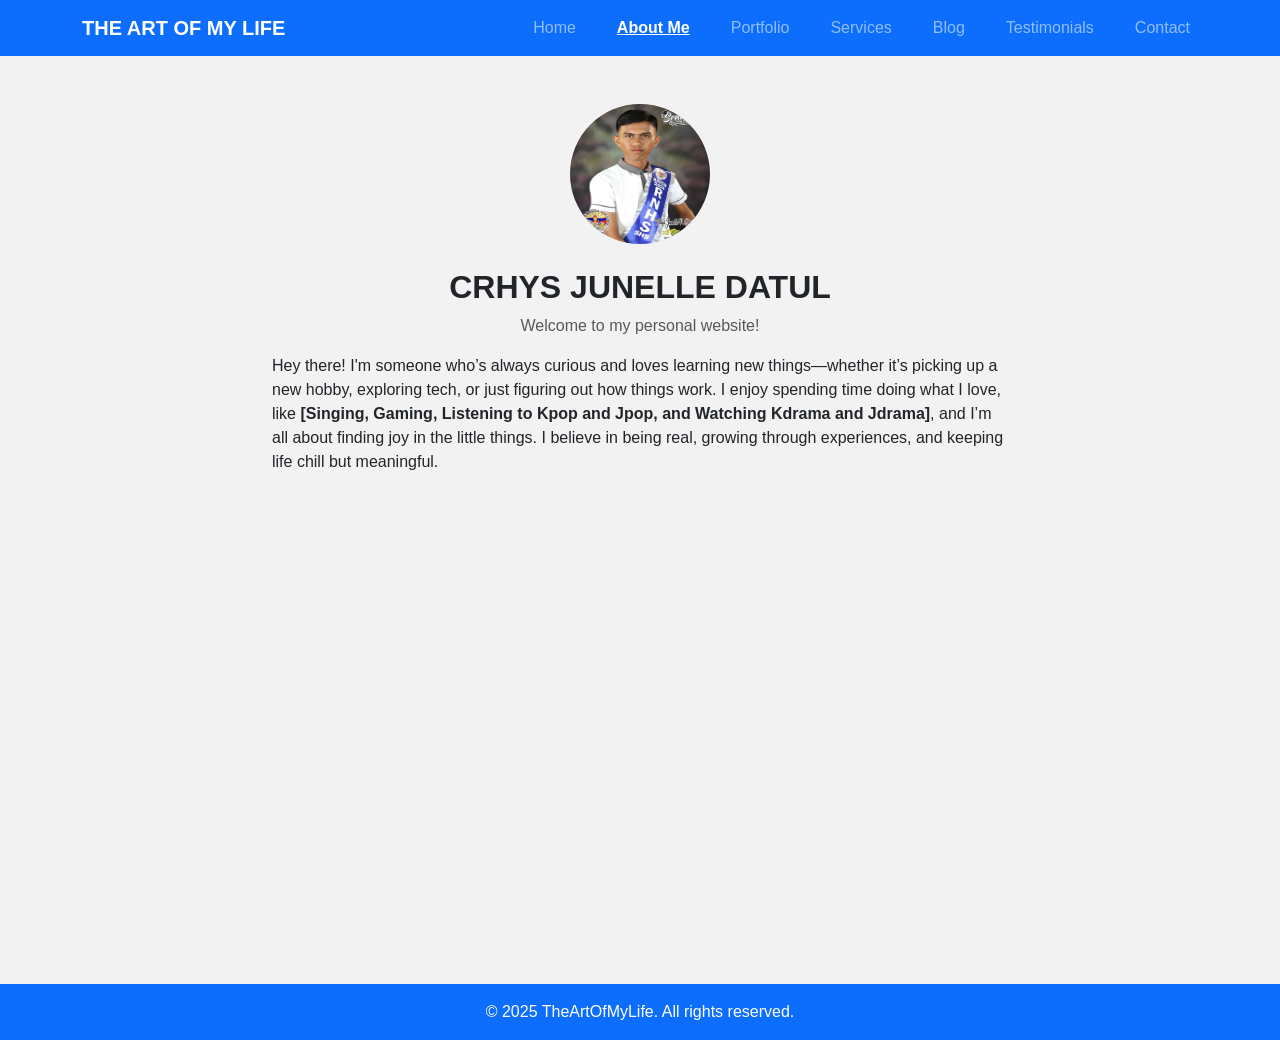
<file: index.html>
<!DOCTYPE html>
<html lang="en">
<head>
  <meta charset="UTF-8" />
  <meta name="viewport" content="width=device-width, initial-scale=1.0" />
  <title>HOME</title>
  <link rel="stylesheet" href="https://cdn.jsdelivr.net/npm/bootstrap@5.3.3/dist/css/bootstrap.min.css">
  <link rel="stylesheet" href="style.css" />
</head>
<body>

  <nav class="navbar navbar-expand-lg navbar-dark bg-primary">
    <div class="container">
      <a class="navbar-brand fw-bold" href="#">THE ART OF MY LIFE</a>
      <button class="navbar-toggler" type="button" data-bs-toggle="collapse" data-bs-target="#navbarNav">
        <span class="navbar-toggler-icon"></span>
      </button>
      <div class="collapse navbar-collapse justify-content-end" id="navbarNav">
        <ul class="navbar-nav">
          <li class="nav-item"><a class="nav-link" href="index.html">Home</a></li>
          <li class="nav-item"><a class="nav-link active" href="about.html">About Me</a></li>
          <li class="nav-item"><a class="nav-link" href="portfolio.html">Portfolio</a></li>
          <li class="nav-item"><a class="nav-link" href="services.html">Services</a></li>
          <li class="nav-item"><a class="nav-link" href="blog.html">Blog</a></li>
          <li class="nav-item"><a class="nav-link" href="testimonials.html">Testimonials</a></li>
          <li class="nav-item"><a class="nav-link" href="contact.html">Contact</a></li>
        </ul>
      </div>
    </div>
  </nav>

  <!-- Main Content -->
  <main class="container my-5">
    <div class="text-center">
      <img src="images\profile.jpeg"alt="Profile Picture" class="rounded-circle mb-4" width="140" height="140" />
      <h2 class="fw-bold">CRHYS JUNELLE DATUL</h2>
      <p class="text-muted">Welcome to my personal website!</p>
    </div>

    <div class="row justify-content-center">
      <div class="col-md-10 col-lg-8">
        <p class="text-justify">
          Hey there! I'm someone who’s always curious and loves learning new things—whether it’s picking up a new hobby, exploring tech, or just figuring out how things work. I enjoy spending time doing what I love, like <strong>[Singing, Gaming, Listening to Kpop and Jpop, and Watching Kdrama and Jdrama]</strong>, and I’m all about finding joy in the little things. I believe in being real, growing through experiences, and keeping life chill but meaningful.
        </p>

        <!-- Video Embed -->
        <div class="ratio ratio-16x9 my-4">
          <iframe src="https://www.youtube.com/embed/OLwegY7LlE4?si=fXHIG95cel_dYnuC" title="YouTube video" allowfullscreen></iframe>
        </div>
      </div>
    </div>
  </main>


  <footer class="bg-primary text-white text-center py-3">
    <p class="mb-0">&copy; 2025 TheArtOfMyLife. All rights reserved.</p>
  </footer>

  <script src="https://cdn.jsdelivr.net/npm/bootstrap@5.3.3/dist/js/bootstrap.bundle.min.js"></script>
</body>
</html>
</file>
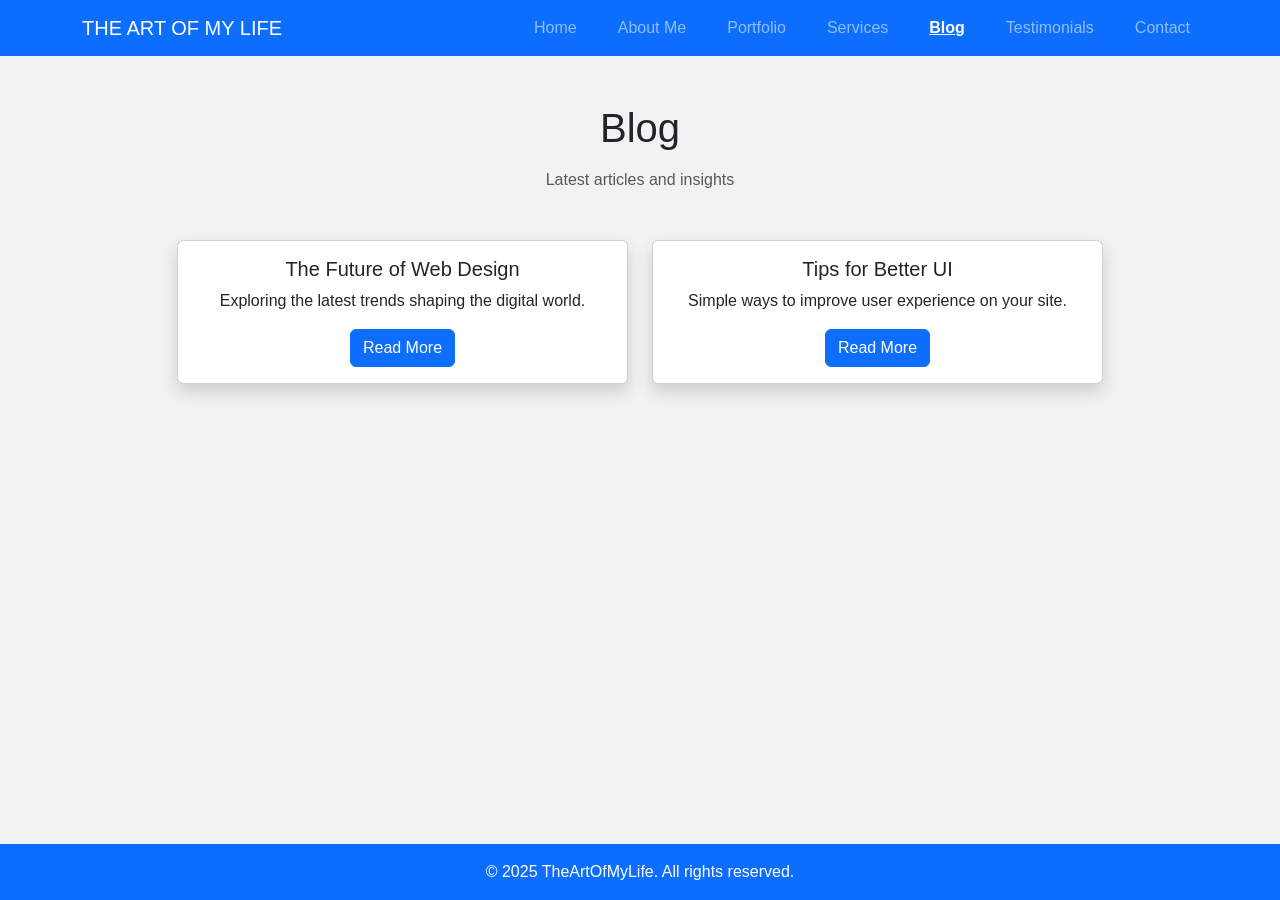
<file: blog.html>
<!DOCTYPE html>
<html lang="en">
<head>
  <meta charset="UTF-8">
  <title>Blog | THE ART OF MY LIFE</title>
  <meta name="viewport" content="width=device-width, initial-scale=1">
  <!-- Bootstrap 5 CDN -->
  <link href="https://cdn.jsdelivr.net/npm/bootstrap@5.3.0/dist/css/bootstrap.min.css" rel="stylesheet">
  <!-- Custom CSS -->
  <link rel="stylesheet" href="style.css">
</head>
<body class="d-flex flex-column min-vh-100">

  <!-- Navbar -->
  <nav class="navbar navbar-expand-lg navbar-dark bg-primary">
    <div class="container">
      <a class="navbar-brand" href="#">THE ART OF MY LIFE</a>
      <button class="navbar-toggler" type="button" data-bs-toggle="collapse" data-bs-target="#navbarNav">
        <span class="navbar-toggler-icon"></span>
      </button>
      <div class="collapse navbar-collapse" id="navbarNav">
        <ul class="navbar-nav ms-auto">
          <li class="nav-item"><a class="nav-link" href="index.html">Home</a></li>
          <li class="nav-item"><a class="nav-link" href="about.html">About Me</a></li>
          <li class="nav-item"><a class="nav-link" href="portfolio.html">Portfolio</a></li>
          <li class="nav-item"><a class="nav-link" href="services.html">Services</a></li>
          <li class="nav-item"><a class="nav-link active" href="blog.html">Blog</a></li>
          <li class="nav-item"><a class="nav-link" href="testimonials.html">Testimonials</a></li>
          <li class="nav-item"><a class="nav-link" href="contact.html">Contact</a></li>
        </ul>
      </div>
    </div>
  </nav>

  <!-- Main Content -->
  <main class="container my-5">
    <h1 class="text-center mb-3">Blog</h1>
    <p class="text-center text-muted mb-5">Latest articles and insights</p>

    <div class="row justify-content-center">
      <div class="col-md-5 mb-4">
        <div class="card shadow">
          <div class="card-body text-center">
            <h5 class="card-title">The Future of Web Design</h5>
            <p class="card-text">Exploring the latest trends shaping the digital world.</p>
            <a href="https://www.digitalsilk.com/digital-trends/future-of-web-design/" class="btn btn-primary">Read More</a>
          </div>
        </div>
      </div>
      <div class="col-md-5 mb-4">
        <div class="card shadow">
          <div class="card-body text-center">
            <h5 class="card-title">Tips for Better UI</h5>
            <p class="card-text">Simple ways to improve user experience on your site.</p>
            <a href="https://www.uidesign.tips/ui-tips" class="btn btn-primary">Read More</a>
          </div>
        </div>
      </div>
    </div>
  </main>

  <!-- Footer -->
  <footer class="bg-primary text-white text-center py-3 mt-auto">
    © 2025 TheArtOfMyLife. All rights reserved.
  </footer>

  <!-- Bootstrap JS -->
  <script src="https://cdn.jsdelivr.net/npm/bootstrap@5.3.0/dist/js/bootstrap.bundle.min.js"></script>
</body>
</html>
</file>
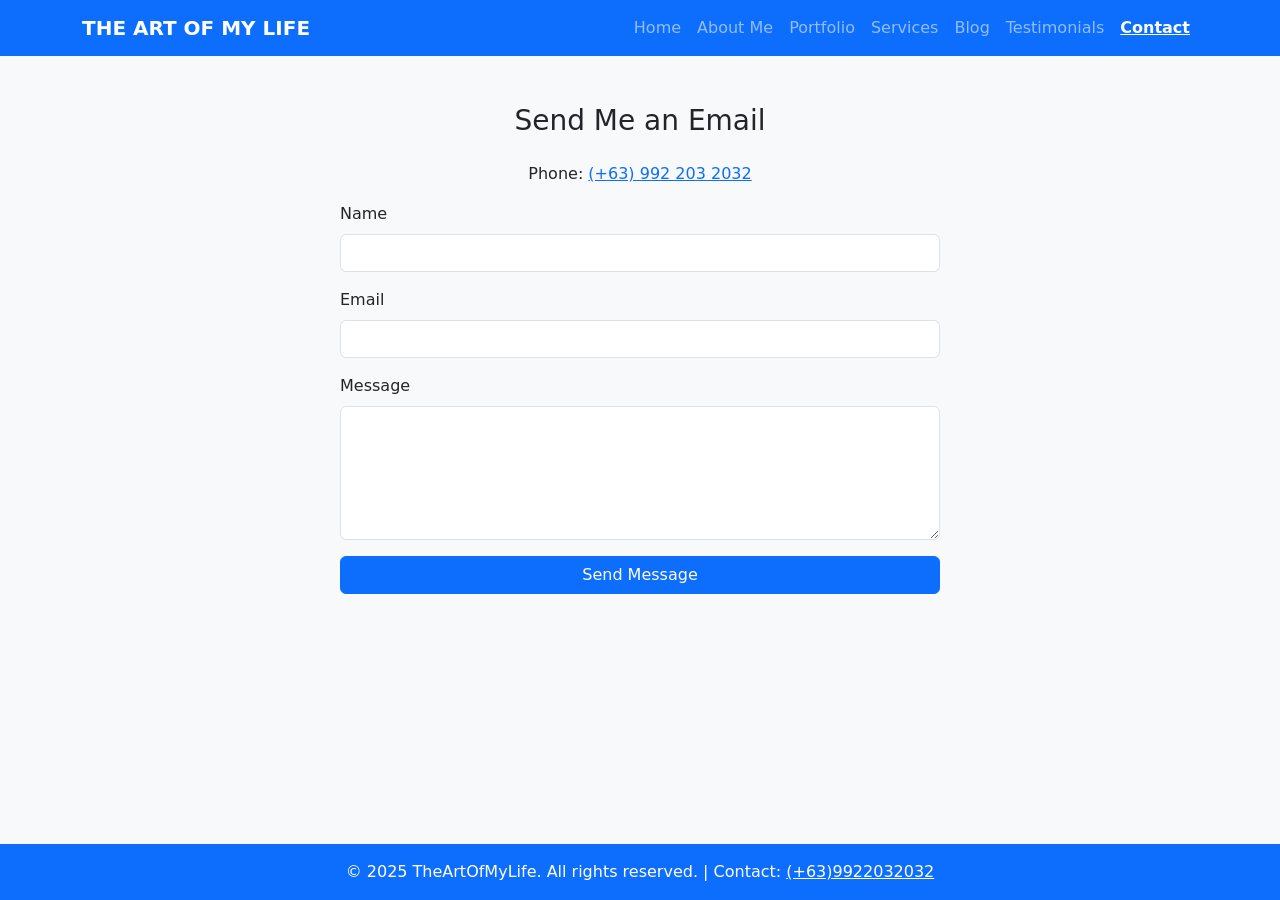
<file: contact.html>
<!DOCTYPE html>
<html lang="en">
<head>
  <meta charset="UTF-8">
  <meta name="viewport" content="width=device-width, initial-scale=1">
  <title>Contact - The Art of My Life</title>
  <link href="https://cdn.jsdelivr.net/npm/bootstrap@5.3.3/dist/css/bootstrap.min.css" rel="stylesheet">
  <style>
    body {
      background-color: #f8f9fa;
    }
    footer {
      margin-top: auto;
    }
  </style>
</head>
<body class="d-flex flex-column min-vh-100">

  <nav class="navbar navbar-expand-lg navbar-dark bg-primary">
    <div class="container">
      <a class="navbar-brand fw-bold" href="#">THE ART OF MY LIFE</a>
      <button class="navbar-toggler" type="button" data-bs-toggle="collapse" data-bs-target="#navbarNav">
        <span class="navbar-toggler-icon"></span>
      </button>
      <div class="collapse navbar-collapse justify-content-end" id="navbarNav">
        <ul class="navbar-nav">
          <li class="nav-item"><a class="nav-link" href="index.html">Home</a></li>
          <li class="nav-item"><a class="nav-link" href="ablout.html">About Me</a></li>
          <li class="nav-item"><a class="nav-link" href="portfolio.html">Portfolio</a></li>
          <li class="nav-item"><a class="nav-link" href="services.html">Services</a></li>
          <li class="nav-item"><a class="nav-link" href="blog.html">Blog</a></li>
          <li class="nav-item"><a class="nav-link" href="testimonials.html">Testimonials</a></li>
          <li class="nav-item"><a class="nav-link active fw-bold text-decoration-underline" href="contact.html">Contact</a></li>
        </ul>
      </div>
    </div>
  </nav>

  <!-- Main Content -->
  <main class="flex-fill container my-5">
    <h3 class="mb-4 text-center">Send Me an Email</h3>
    <p class="text-center">
      Phone: <a href="tel:+639922032032">(+63) 992 203 2032</a>
    </p>

    <!-- Contact Form -->
    <form action="https://formsubmit.co/crhysdatul@gmail.com" method="POST" class="mx-auto" style="max-width: 600px;">
      <!-- Optional hidden inputs -->
      <input type="hidden" name="_captcha" value="false">
      <input type="hidden" name="_next" value="thankyou.html">

      <div class="mb-3">
        <label for="name" class="form-label">Name</label>
        <input type="text" class="form-control" name="name" id="name" required>
      </div>

      <div class="mb-3">
        <label for="email" class="form-label">Email</label>
        <input type="email" class="form-control" name="email" id="email" required>
      </div>

      <div class="mb-3">
        <label for="message" class="form-label">Message</label>
        <textarea class="form-control" name="message" id="message" rows="5" required></textarea>
      </div>

      <button type="submit" class="btn btn-primary w-100">Send Message</button>
    </form>
  </main>

  <!-- Footer -->
  <footer class="bg-primary text-white text-center py-3">
    © 2025 TheArtOfMyLife. All rights reserved. |
    Contact: <a href="tel:+639922032032" class="text-white text-decoration-underline">(+63)9922032032</a>
  </footer>

  <script src="https://cdn.jsdelivr.net/npm/bootstrap@5.3.3/dist/js/bootstrap.bundle.min.js"></script>
</body>
</html>
</file>
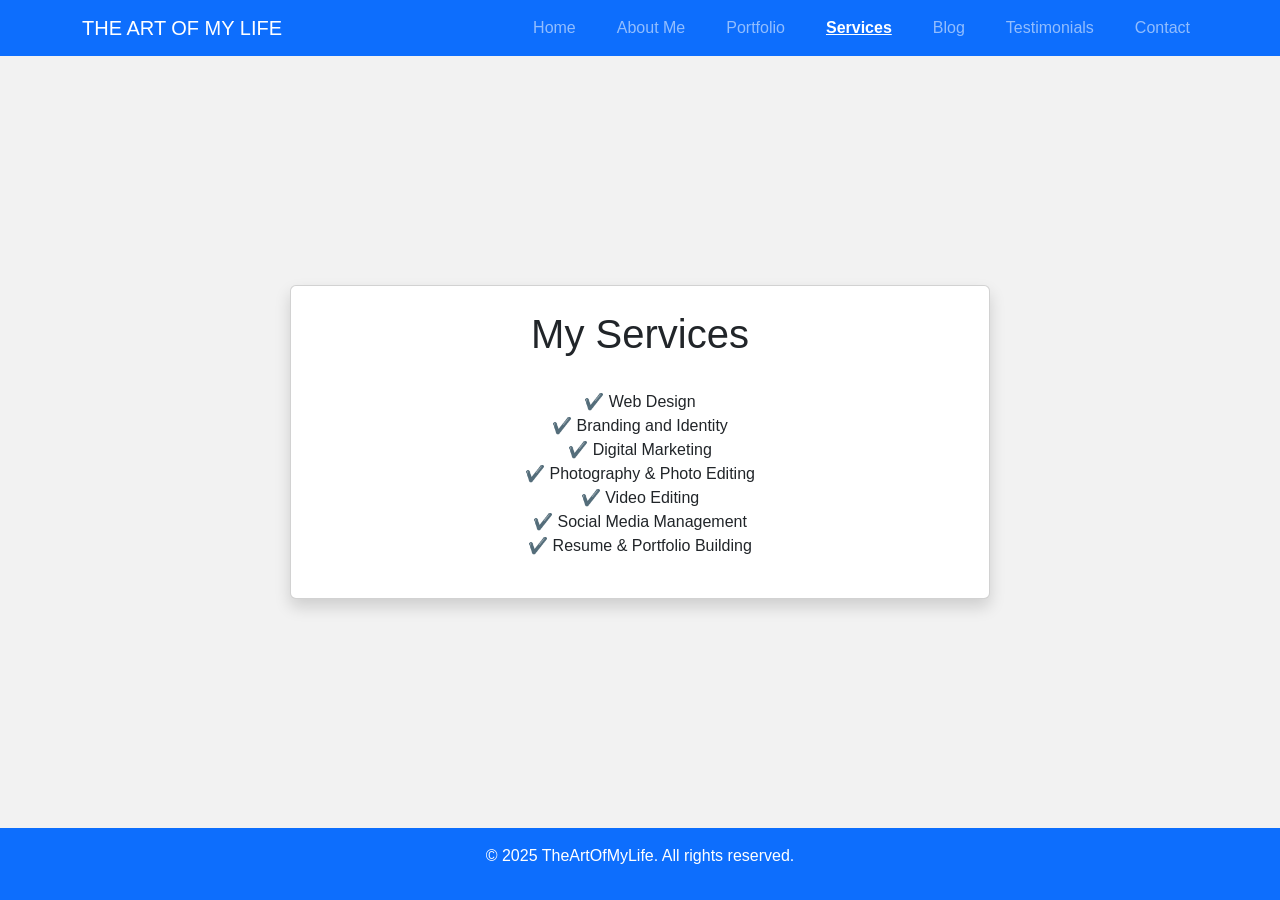
<file: services.html>
<!DOCTYPE html>
<html lang="en">
<head>
  <meta charset="UTF-8">
  <meta name="viewport" content="width=device-width, initial-scale=1">
  <title>Services | THE ART OF MY LIFE</title>

  <link href="https://cdn.jsdelivr.net/npm/bootstrap@5.3.2/dist/css/bootstrap.min.css" rel="stylesheet">
  <link rel="stylesheet" href="style.css">
  <link href="https://fonts.googleapis.com/css2?family=Poppins:wght@400;700&display=swap" rel="stylesheet">
</head>

<body>

<nav class="navbar navbar-expand-lg navbar-dark bg-primary">
  <div class="container">
    <a class="navbar-brand" href="index.html">THE ART OF MY LIFE</a>
    <button class="navbar-toggler" type="button" data-bs-toggle="collapse" data-bs-target="#navbarNav">
      <span class="navbar-toggler-icon"></span>
    </button>

    <div class="collapse navbar-collapse justify-content-end" id="navbarNav">
      <ul class="navbar-nav">
        <li class="nav-item"><a class="nav-link" href="index.html">Home</a></li>
        <li class="nav-item"><a class="nav-link" href="about.html">About Me</a></li>
        <li class="nav-item"><a class="nav-link" href="portfolio.html">Portfolio</a></li>
        <li class="nav-item"><a class="nav-link active" href="services.html">Services</a></li>
        <li class="nav-item"><a class="nav-link" href="blog.html">Blog</a></li>
        <li class="nav-item"><a class="nav-link" href="testimonials.html">Testimonials</a></li>
        <li class="nav-item"><a class="nav-link" href="contact.html">Contact</a></li>
      </ul>
    </div>
  </div>
</nav>

<main class="d-flex flex-column align-items-center justify-content-center text-center" style="min-height: 85vh;">
  <div class="card shadow p-4" style="width: 100%; max-width: 700px;">
    <h1>My Services</h1>
    <ul class="list-unstyled mt-4">
      <li>✔️ Web Design</li>
      <li>✔️ Branding and Identity</li>
      <li>✔️ Digital Marketing</li>
      <li>✔️ Photography & Photo Editing</li>
      <li>✔️ Video Editing</li>
      <li>✔️ Social Media Management</li>
      <li>✔️ Resume & Portfolio Building</li>
    </ul>
  </div>
</main>

<footer class="bg-primary text-white text-center py-3">
  <p>© 2025 TheArtOfMyLife. All rights reserved.</p>
</footer>

<script src="https://cdn.jsdelivr.net/npm/bootstrap@5.3.2/dist/js/bootstrap.bundle.min.js"></script>

</body>
</html>
</file>
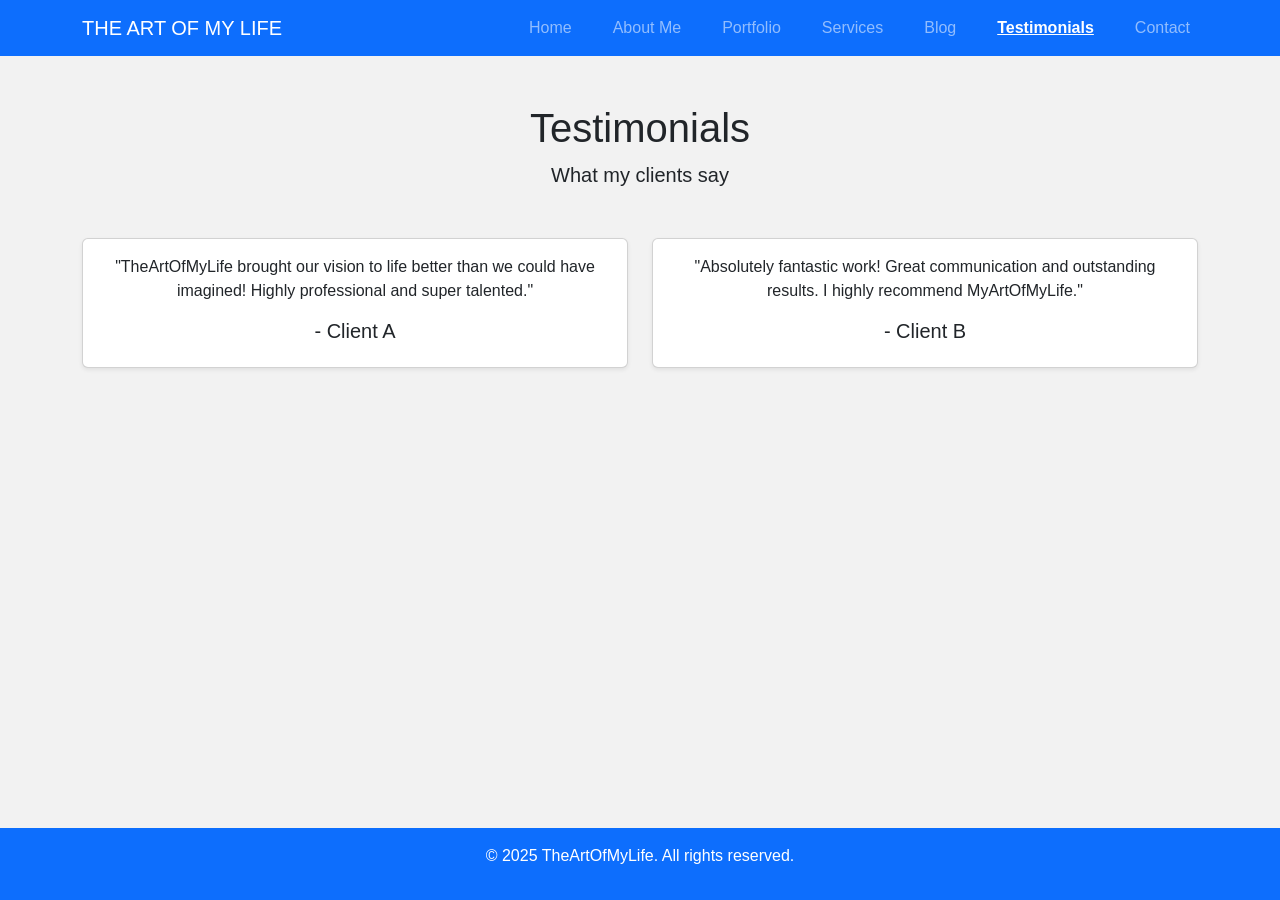
<file: testimonials.html>
<!DOCTYPE html>
<html lang="en">
<head>
  <meta charset="UTF-8">
  <meta name="viewport" content="width=device-width, initial-scale=1">
  <title>Testimonials | THE ART OF MY LIFE</title>

  <link href="https://cdn.jsdelivr.net/npm/bootstrap@5.3.2/dist/css/bootstrap.min.css" rel="stylesheet">
  <link rel="stylesheet" href="style.css">
  <link href="https://fonts.googleapis.com/css2?family=Poppins:wght@400;700&display=swap" rel="stylesheet">
</head>

<body>

<nav class="navbar navbar-expand-lg navbar-dark bg-primary">
  <div class="container">
    <a class="navbar-brand" href="index.html">THE ART OF MY LIFE</a>
    <button class="navbar-toggler" type="button" data-bs-toggle="collapse" data-bs-target="#navbarNav">
      <span class="navbar-toggler-icon"></span>
    </button>

    <div class="collapse navbar-collapse justify-content-end" id="navbarNav">
      <ul class="navbar-nav">
        <li class="nav-item"><a class="nav-link" href="index.html">Home</a></li>
        <li class="nav-item"><a class="nav-link" href="about.html">About Me</a></li>
        <li class="nav-item"><a class="nav-link" href="portfolio.html">Portfolio</a></li>
        <li class="nav-item"><a class="nav-link" href="services.html">Services</a></li>
        <li class="nav-item"><a class="nav-link" href="blog.html">Blog</a></li>
        <li class="nav-item"><a class="nav-link active" href="testimonials.html">Testimonials</a></li>
        <li class="nav-item"><a class="nav-link" href="contact.html">Contact</a></li>
      </ul>
    </div>
  </div>
</nav>

<!-- Main Content -->
<main class="container py-5 text-center">
  <h1>Testimonials</h1>
  <p class="lead mb-5">What my clients say</p>

  <div class="row g-4">
    <div class="col-md-6">
      <div class="card shadow-sm">
        <div class="card-body">
          <p class="card-text">"TheArtOfMyLife brought our vision to life better than we could have imagined! Highly professional and super talented."</p>
          <h5 class="card-title mt-3">- Client A</h5>
        </div>
      </div>
    </div>

    <div class="col-md-6">
      <div class="card shadow-sm">
        <div class="card-body">
          <p class="card-text">"Absolutely fantastic work! Great communication and outstanding results. I highly recommend MyArtOfMyLife."</p>
          <h5 class="card-title mt-3">- Client B</h5>
        </div>
      </div>
    </div>
  </div>
</main>

<footer class="bg-primary text-white text-center py-3">
  <p>© 2025 TheArtOfMyLife. All rights reserved.</p>
</footer>

<script src="https://cdn.jsdelivr.net/npm/bootstrap@5.3.2/dist/js/bootstrap.bundle.min.js"></script>

</body>
</html>
</file>
<file: style.css>
/* Reset and global styles */
* {
  margin: 0;
  padding: 0;
  box-sizing: border-box;
}

html, body {
  height: 100%;
}

body {
  font-family: "Segoe UI", Arial, sans-serif;
  background-color: #f2f2f2; /* ✅ add here */
  display: flex;
  flex-direction: column;
  min-height: 100vh;
}

main {
  flex: 1;
}

/* Header styling */
header {
  background-color: #0c6eff;
  padding: 15px 40px;
  border-top-left-radius: 8px;
  border-top-right-radius: 8px;
}

/* Flex container for logo and nav */
.header-container {
  max-width: 1200px;
  margin: 0 auto;
  display: flex;
  justify-content: space-between;
  align-items: center;
}

/* Logo */
.logo {
  color: white;
  font-weight: bold;
  font-size: 18px;
  text-transform: uppercase;
  letter-spacing: 0.5px;
}

/* Navigation menu */
nav ul {
  list-style: none;
  display: flex;
  gap: 25px;
}

nav ul li a {
  color: white;
  text-decoration: none;
  font-size: 14px;
  transition: all 0.2s ease;
}

nav ul li a:hover {
  opacity: 0.8;
}

nav ul li a.active {
  font-weight: bold;
  text-decoration: underline;
}
</file>
